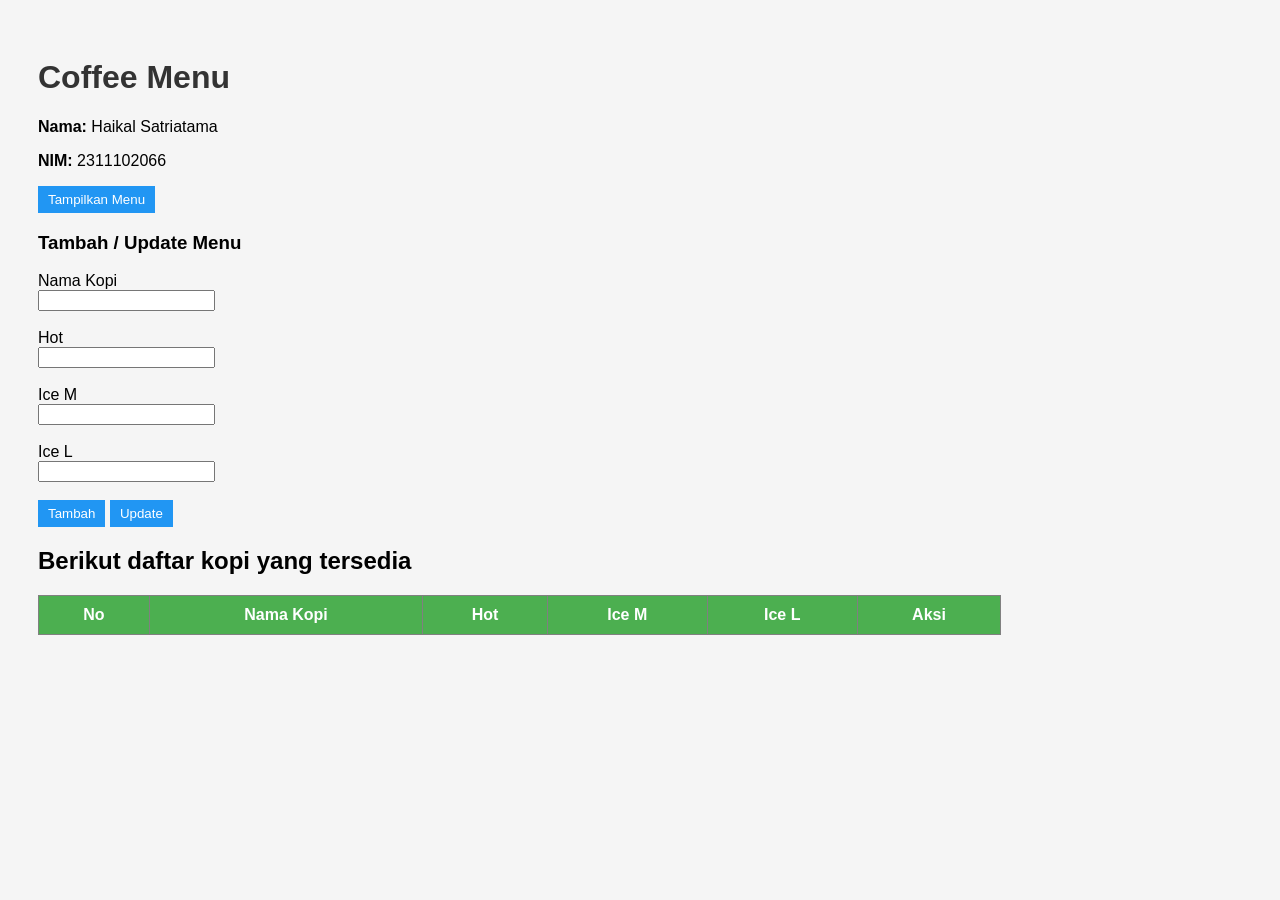
<file: Tutorial_AJAX_2311102066_HaikalSatriatama/index.html>
<!DOCTYPE html>
<html>
<head>
<title>Menu Cafe</title>
<link rel="stylesheet" href="style.css">
</head>

<body>

<h1>Coffee Menu</h1>

<p><b>Nama:</b> Haikal Satriatama</p>
<p><b>NIM:</b> 2311102066</p>

<button onclick="loadMenu()">Tampilkan Menu</button>

<h3>Tambah / Update Menu</h3>

Nama Kopi<br>
<input type="text" id="nama"><br><br>

Hot<br>
<input type="text" id="hot"><br><br>

Ice M<br>
<input type="text" id="icem"><br><br>

Ice L<br>
<input type="text" id="icel"><br><br>

<button onclick="tambahMenu()">Tambah</button>
<button onclick="updateMenu()">Update</button>

<h2>Berikut daftar kopi yang tersedia</h2>

<table border="1">
<thead>
<tr>
<th>No</th>
<th>Nama Kopi</th>
<th>Hot</th>
<th>Ice M</th>
<th>Ice L</th>
<th>Aksi</th>
</tr>
</thead>

<tbody id="dataMenu">
</tbody>

</table>

<script src="script.js"></script>

</body>
</html>
</file>
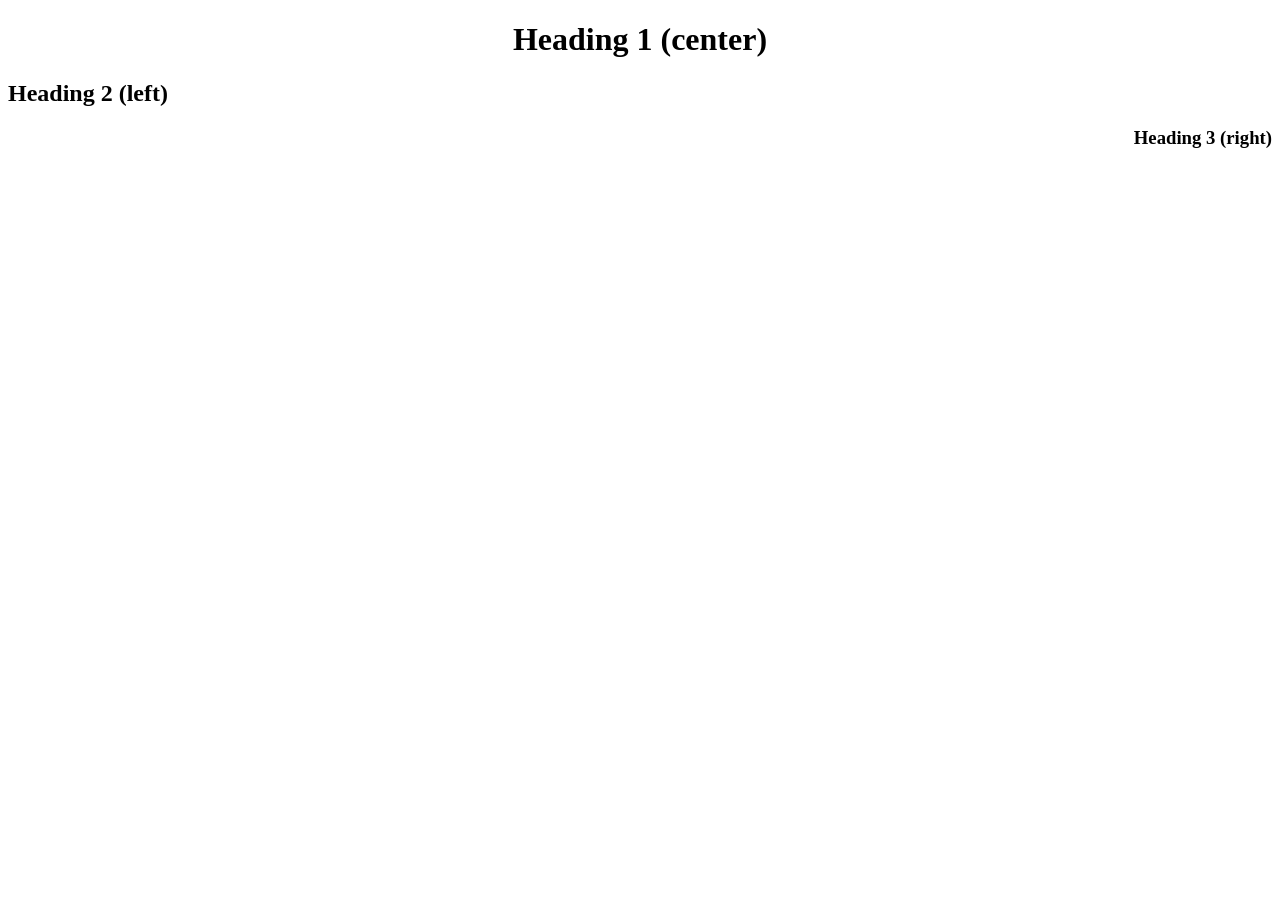
<file: Modul -  4/alligment.html>
<!DOCTYPE html>
<html lang="id">
<head>
  <meta charset="UTF-8">
  <title>Latihan Heading Alignment</title>
  <style>
    h1 {
      text-align: center;
    }
    h2 {
      text-align: left;
    }
    h3 {
      text-align: right;
    }
  </style>
</head>
<body>

  <h1>Heading 1 (center)</h1>
  <h2>Heading 2 (left)</h2>
  <h3>Heading 3 (right)</h3>

</body>
</html>
</file>
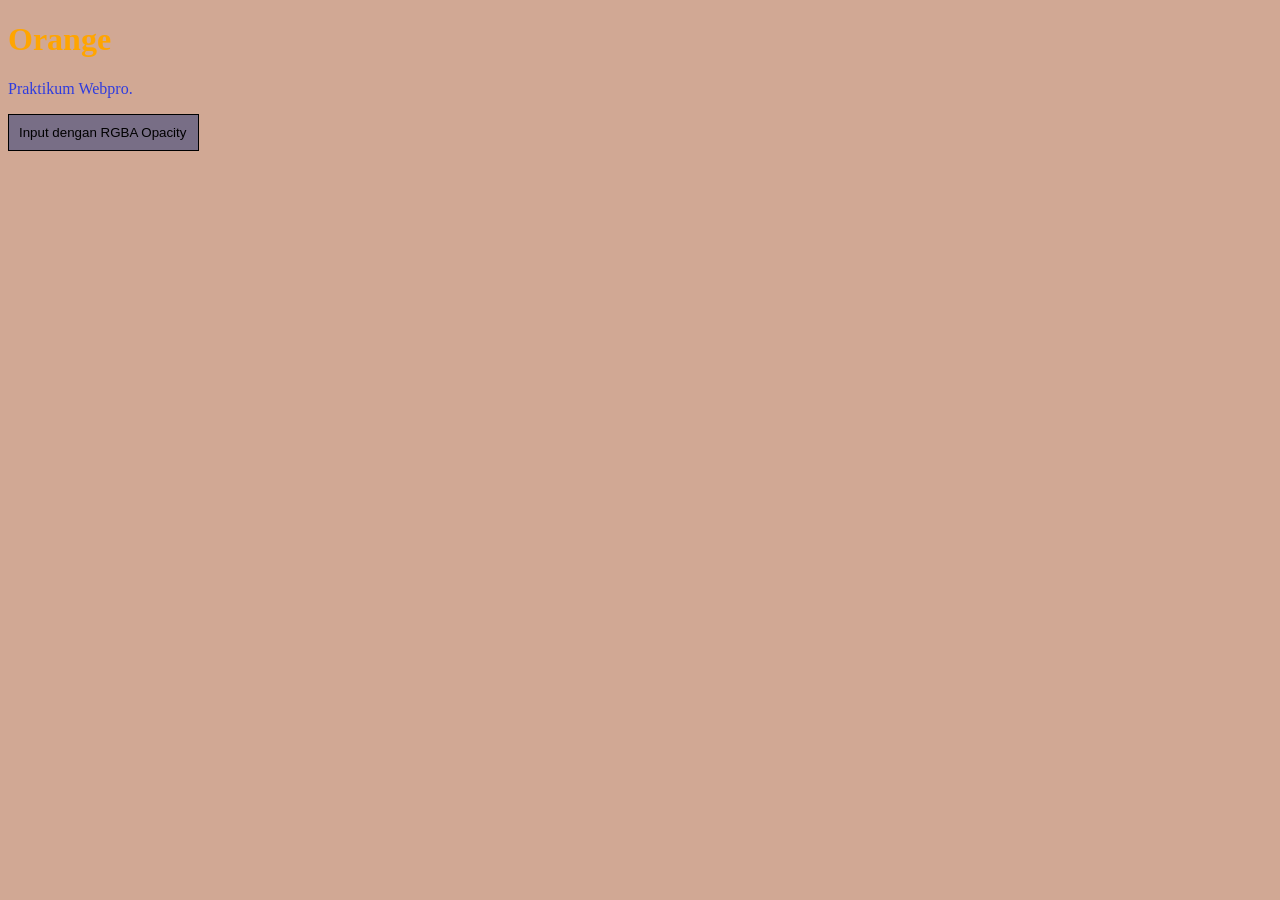
<file: Modul -  4/colors.html>
<!DOCTYPE html>
<html lang="id">
<head>
  <meta charset="UTF-8">
  <style>
    body {
      background-color: hsl(20, 40%, 70%);
      color: orange;
    }
    #teks {
      color: #2F3CDF;
    }
    input.text-field {
      background-color: rgba(32, 55, 122, 0.5);
      border: 1px solid #000;
      padding: 10px;
    }
  </style>
</head>
<body>

  <h1>Orange</h1>
  
  <p id="teks">Praktikum Webpro.</p>

  <input type="text" class="text-field" value="Input dengan RGBA Opacity">

</body>
</html>
</file>
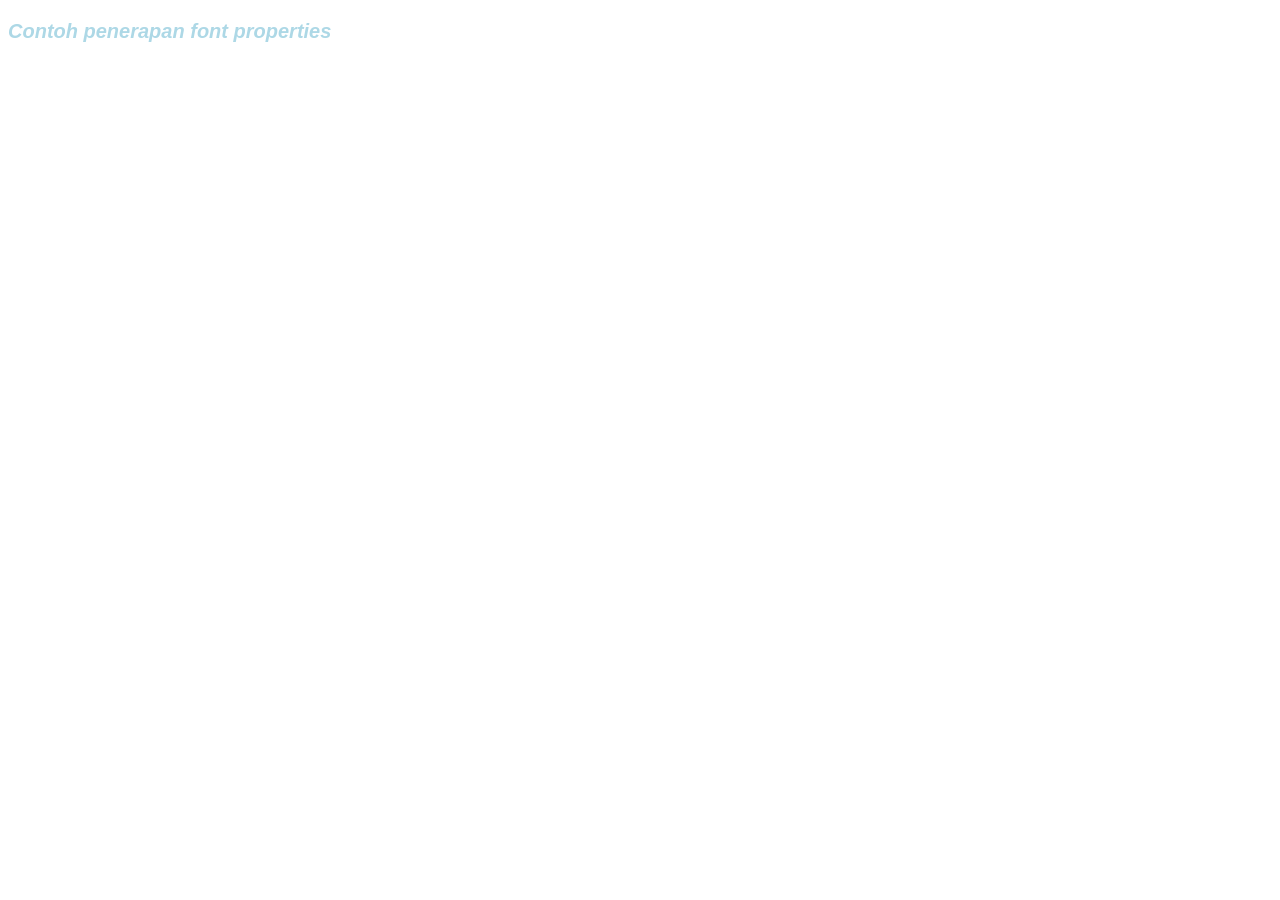
<file: Modul -  4/font.html>
<!DOCTYPE html>
<html>
<head>
<style>
p.example {
   font-family: Arial;
   font-size: 20px;
   color: lightblue;
   font-style: italic;
   font-weight: bold;
}
</style>
</head>

<body>

<p class="example">Contoh penerapan font properties
    
</p>

</body>
</html>
</file>
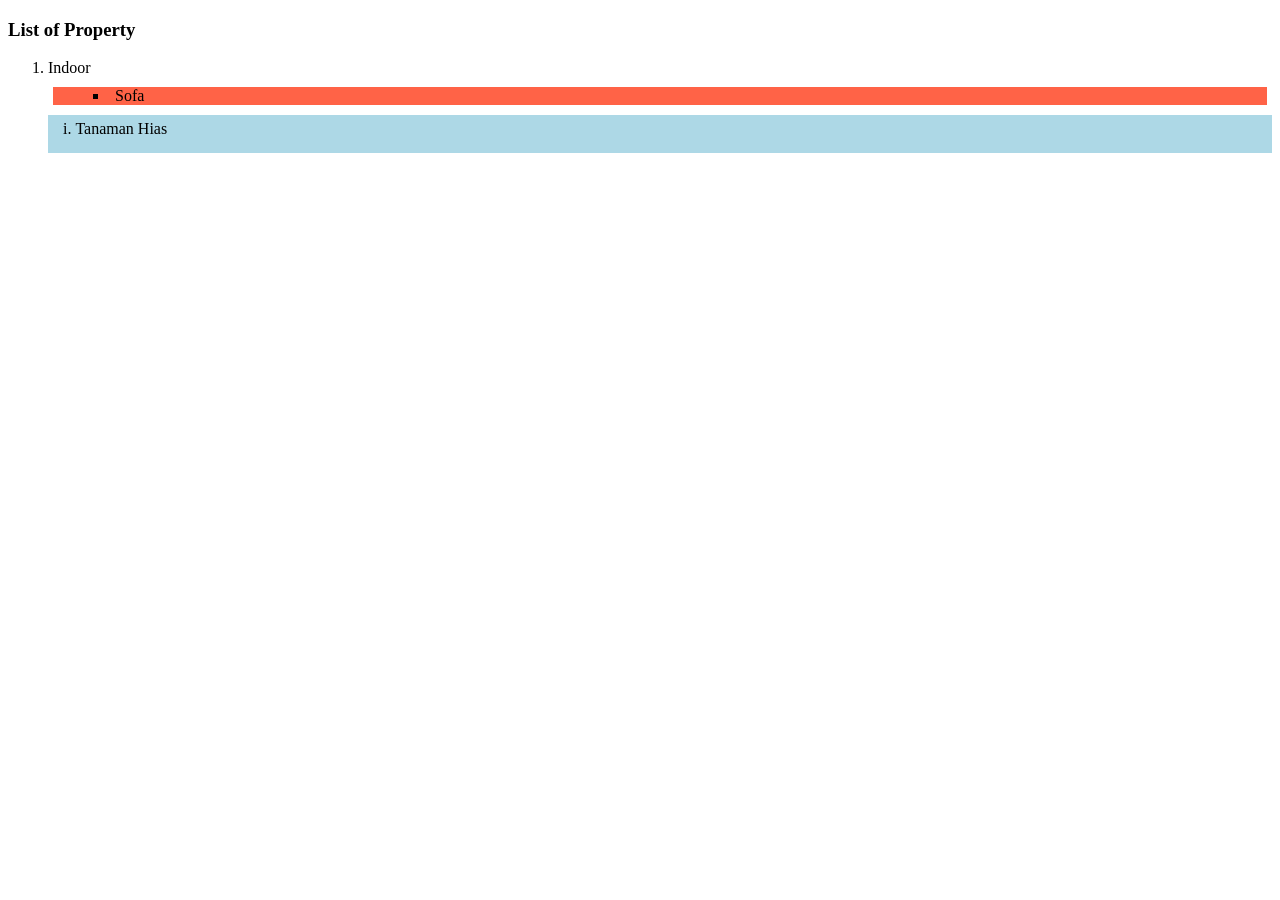
<file: Modul -  4/list.html>
<!DOCTYPE html>
<html lang="id">
<head>
  <meta charset="UTF-8">
  <style>
    ul.listsatu {
      background-color: tomato;
      margin: 10px 5px 10px 5px;
      list-style-type: square;
      list-style-position: inside;
    }
    ol.listdua {
      background-color: lightblue;
      list-style-type: lower-roman;
      padding: 5px 5px 15px 15px;
      list-style-position: inside;
    }
  </style>
</head>
<body>

  <h3>List of Property</h3>
  <ol type="1">
    <li>Indoor
      <ul class="listsatu">
        <li>Sofa</li>
      </ul>
      <ol class="listdua">
        <li>Tanaman Hias</li>
      </ol>
    </li>
  </ol>

</body>
</html>
</file>
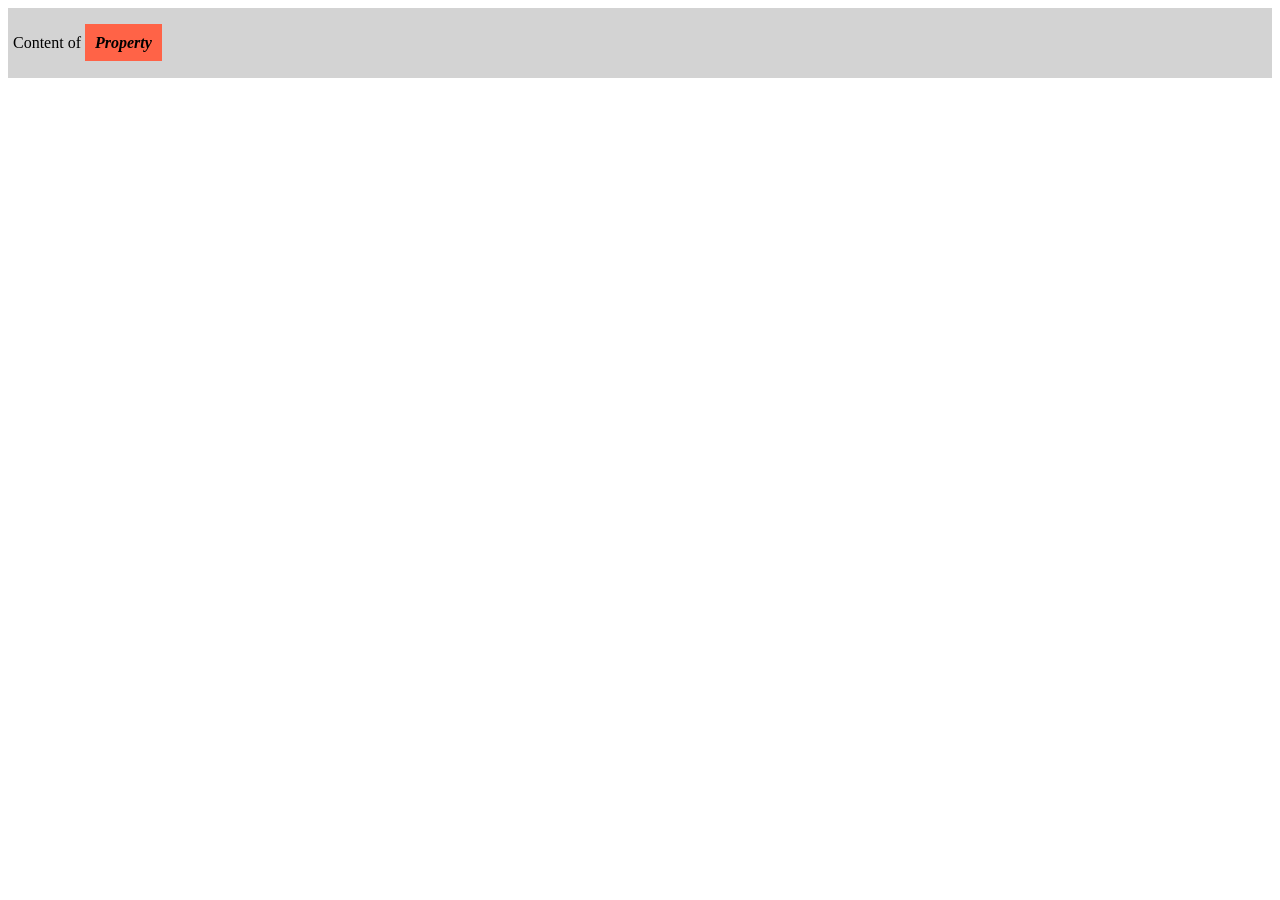
<file: Modul -  4/span_div.html>
<!DOCTYPE html>
<html lang="id">
<head>
  <meta charset="UTF-8">
  <title>Latihan Span dan Div</title>
  <style>
    .section1 {
      background-color: lightgrey;
      padding: 10px 5px;
    }
    .mark {
      background-color: tomato;
      font-style: italic;
      font-weight: bold;
      padding: 10px;
    }
  </style>
</head>
<body>

  <div class="section1">
    <p>Content of <span class="mark">Property</span></p>
  </div>

</body>
</html>
</file>
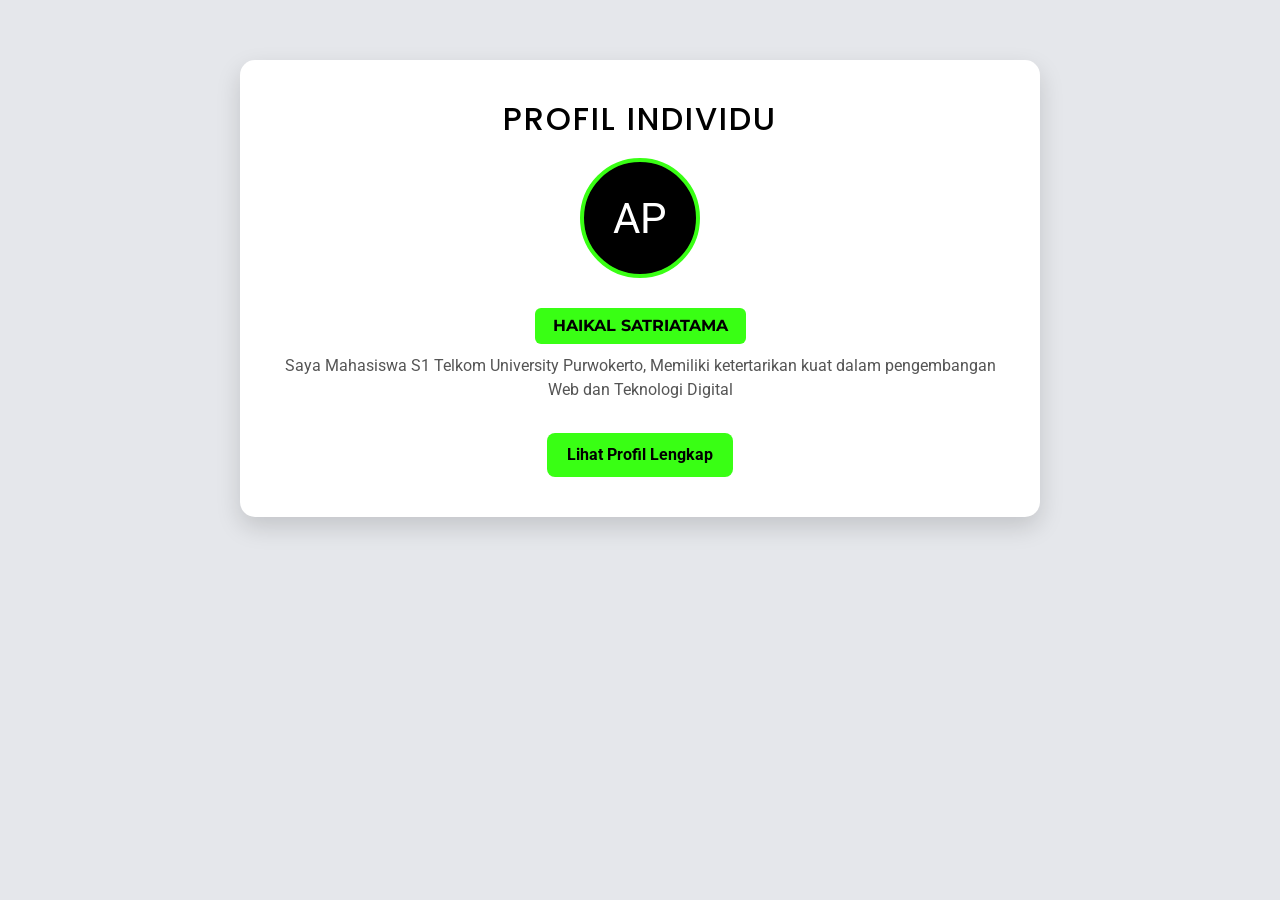
<file: Modul -  4/tugas 2.html>
<!DOCTYPE html>
<html lang="id">
<head>
<meta charset="UTF-8">
<meta name="viewport" content="width=device-width, initial-scale=1">

<title>Profil Individu</title>

<link href="https://cdn.jsdelivr.net/npm/bootstrap@5.3.2/dist/css/bootstrap.min.css" rel="stylesheet">

<!-- Google Fonts -->
<link href="https://fonts.googleapis.com/css2?family=Poppins:wght@600&family=Roboto&family=Montserrat:wght@600&display=swap" rel="stylesheet">

<style>

body{
background:#e5e7eb;
font-family:'Roboto',sans-serif;
color:black;
}

.card-profile{
max-width:800px;
margin:60px auto;
background:white;
padding:40px;
border-radius:15px;
box-shadow:0 10px 25px rgba(0,0,0,0.15);
text-align:center;
}

h2{
font-family:'Poppins',sans-serif;
letter-spacing:2px;
}

.avatar{
width:120px;
height:120px;
border-radius:50%;
background:black;
color:white;
display:flex;
align-items:center;
justify-content:center;
font-size:42px;
margin:20px auto;
border:4px solid #39FF14;
}

.name{
display:inline-block;
background:#39FF14;
color:black;
padding:6px 18px;
border-radius:6px;
font-family:'Montserrat',sans-serif;
font-weight:bold;
margin-top:10px;
}

.desc{
color:#555;
margin-top:10px;
}

.btn-profile{
background:#39FF14;
border:none;
padding:10px 20px;
color:black;
border-radius:8px;
margin-top:15px;
font-weight:bold;
}

.btn-profile:hover{
background:#2be40f;
}

.section-title{
text-align:left;
margin-top:35px;
font-weight:bold;
border-bottom:2px solid #39FF14;
padding-bottom:6px;
font-family:'Poppins',sans-serif;
}

.info-table td{
padding:12px;
border-bottom:1px solid #ddd;
}

.info-table td:first-child{
width:220px;
font-weight:bold;
color:black;
}

</style>

</head>

<body>

<div class="card-profile">

<h2>PROFIL INDIVIDU</h2>

<div class="avatar">AP</div>

<div class="name">HAIKAL SATRIATAMA</div>

<p class="desc">
Saya Mahasiswa S1 Telkom University Purwokerto, Memiliki ketertarikan kuat dalam pengembangan Web dan Teknologi Digital 
</p>

<button class="btn-profile"
data-bs-toggle="collapse"
data-bs-target="#profilLengkap">
Lihat Profil Lengkap
</button>

<div class="collapse" id="profilLengkap">

<h5 class="section-title">Informasi Personal & Teknis</h5>

<table class="table info-table mt-3">

<tr>
<td>Asal Kota</td>
<td>Purworejo, Jawa Tengah</td>
</tr>

<tr>
<td>Fokus Pengembangan</td>
<td>
Web Dev: HTML, CSS, Javascript<br>
Mobile Dev: Flutter
</td>
</tr>

<tr>
<td>Hobi & Aktivitas</td>
<td>Bermain game, Mendengarkan musik, Bermain bola</td>
</tr>

<tr>
<td>Projek Unggulan</td>
<td>
Project membuat web Coffee shop<br>
Project penjualan tiket hotel secara online<br>
Project penjualan tiket konser
</td>
</tr>

<tr>
<td>Sertifikasi</td>
<td></td>
</tr>

</table>

</div>

</div>

<script src="https://cdn.jsdelivr.net/npm/bootstrap@5.3.2/dist/js/bootstrap.bundle.min.js"></script>

</body>
</html>
</file>
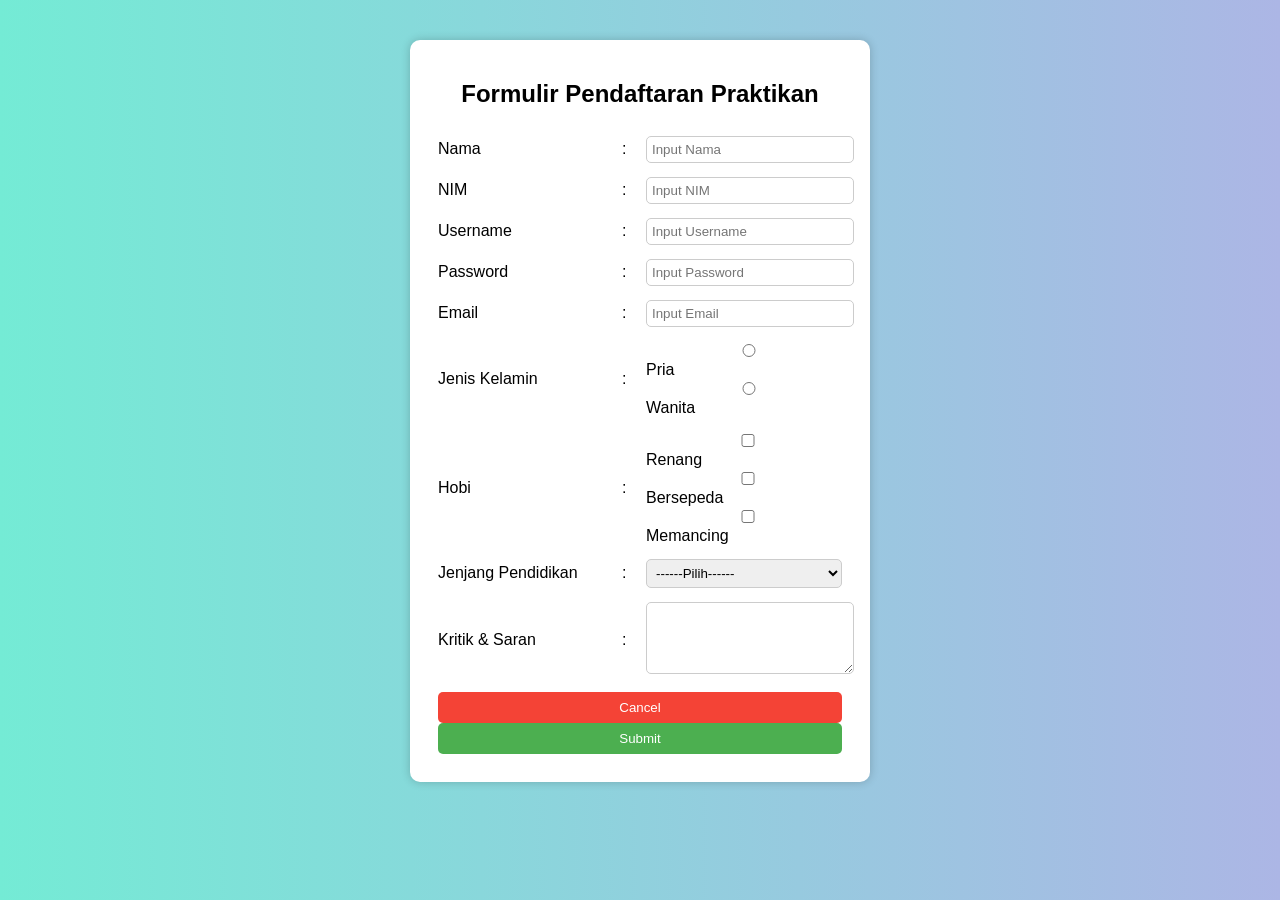
<file: Modul -  4/tugas.html>
<!DOCTYPE html>
<html lang="id">
<head>
<meta charset="UTF-8">
<meta name="viewport" content="width=device-width, initial-scale=1.0">
<title>Formulir Pendaftaran Praktikan</title>

<style>
body{
    background: linear-gradient(to right, #74ebd5, #ACB6E5);
    font-family: Arial, Helvetica, sans-serif;
}

.container{
    width: 420px;
    margin: 40px auto;
    background: white;
    padding: 20px;
    border-radius: 10px;
    box-shadow: 0px 0px 10px rgba(0,0,0,0.2);
}

h2{
    text-align: center;
    margin-bottom: 20px;
}

table{
    width: 100%;
}

td{
    padding: 6px;
}

.label{
    width: 170px;
}

.titik{
    width: 10px;
}

input, select, textarea{
    width: 100%;
    padding: 5px;
    border-radius: 5px;
    border: 1px solid #ccc;
}

.btn-submit{
    background-color: #4CAF50;
    color: white;
    border: none;
    padding: 8px 15px;
    border-radius: 5px;
    cursor: pointer;
}

.btn-cancel{
    background-color: #f44336;
    color: white;
    border: none;
    padding: 8px 15px;
    border-radius: 5px;
    cursor: pointer;
}

.btn-submit:hover{
    background-color: #45a049;
}

.btn-cancel:hover{
    background-color: #d32f2f;
}
</style>

</head>
<body>

<div class="container">

<h2>Formulir Pendaftaran Praktikan</h2>

<form>
<table>

<tr>
<td class="label">Nama</td>
<td class="titik">:</td>
<td><input type="text" placeholder="Input Nama"></td>
</tr>

<tr>
<td class="label">NIM</td>
<td class="titik">:</td>
<td><input type="text" placeholder="Input NIM"></td>
</tr>

<tr>
<td class="label">Username</td>
<td class="titik">:</td>
<td><input type="text" placeholder="Input Username"></td>
</tr>

<tr>
<td class="label">Password</td>
<td class="titik">:</td>
<td><input type="password" placeholder="Input Password"></td>
</tr>

<tr>
<td class="label">Email</td>
<td class="titik">:</td>
<td><input type="email" placeholder="Input Email"></td>
</tr>

<tr>
<td class="label">Jenis Kelamin</td>
<td class="titik">:</td>
<td>
<input type="radio" name="jk"> Pria
<input type="radio" name="jk"> Wanita
</td>
</tr>

<tr>
<td class="label">Hobi</td>
<td class="titik">:</td>
<td>
<input type="checkbox"> Renang<br>
<input type="checkbox"> Bersepeda<br>
<input type="checkbox"> Memancing
</td>
</tr>

<tr>
<td class="label">Jenjang Pendidikan</td>
<td class="titik">:</td>
<td>
<select>
<option>------Pilih------</option>
<option>D3</option>
<option>S1</option>
<option>S2</option>
<option>S3</option>
</select>
</td>
</tr>

<tr>
<td class="label">Kritik & Saran</td>
<td class="titik">:</td>
<td><textarea rows="4"></textarea></td>
</tr>

<tr>
<td colspan="3" align="right">
<input type="reset" value="Cancel" class="btn-cancel">
<input type="submit" value="Submit" class="btn-submit">
</td>
</tr>

</table>
</form>

</div>

</body>
</html>
</file>
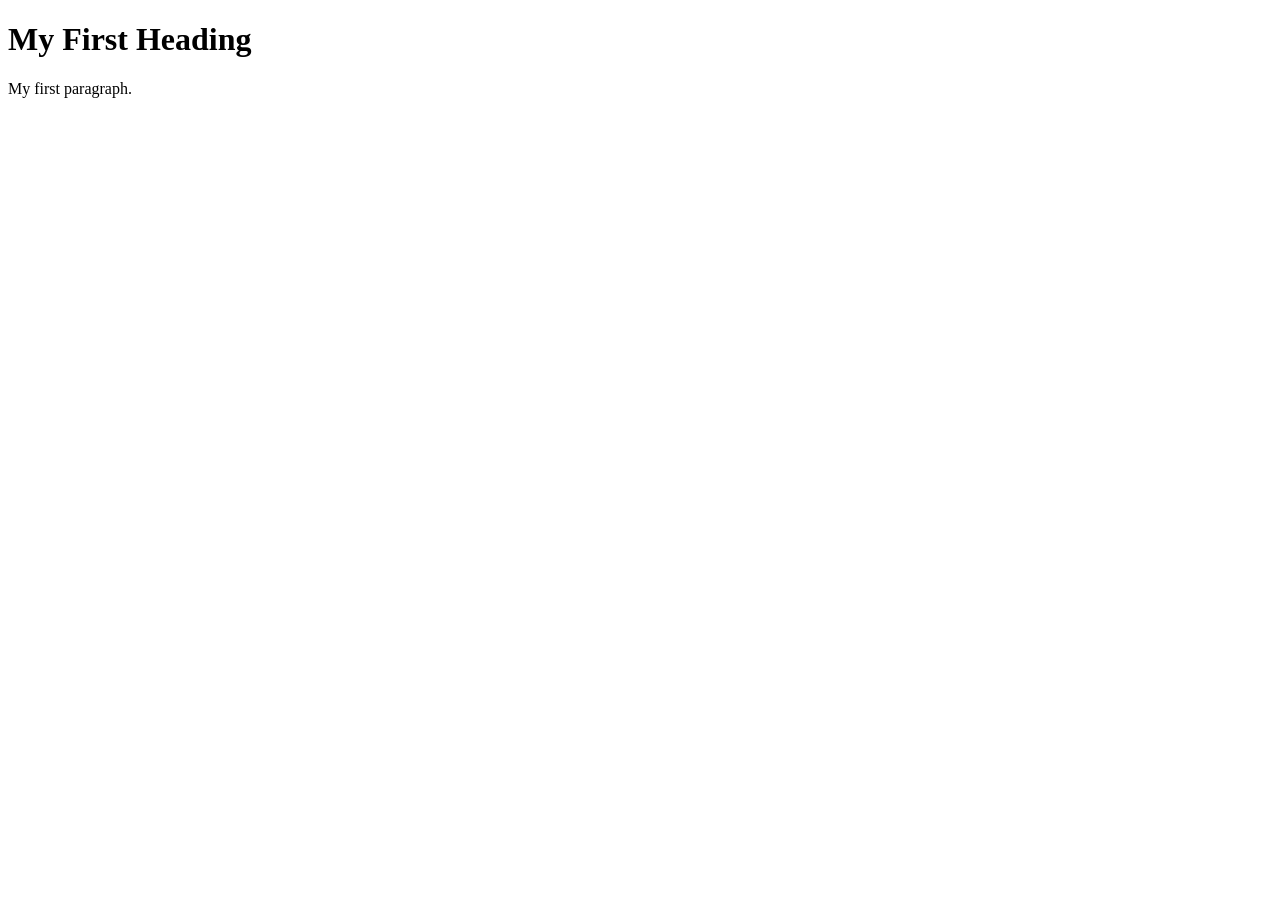
<file: Modul2-3/elemen.html>
<!DOCTYPE html>
<html>
<head>
    <title>Page Title</title>
    <!-- Contoh elemen berisi tag lain -->
</head>
<body>
    <h1>My First Heading</h1>
    <!-- Contoh Elemen berisi Teks -->
    <p>My first paragraph.</p>
</body>
</html>
</file>
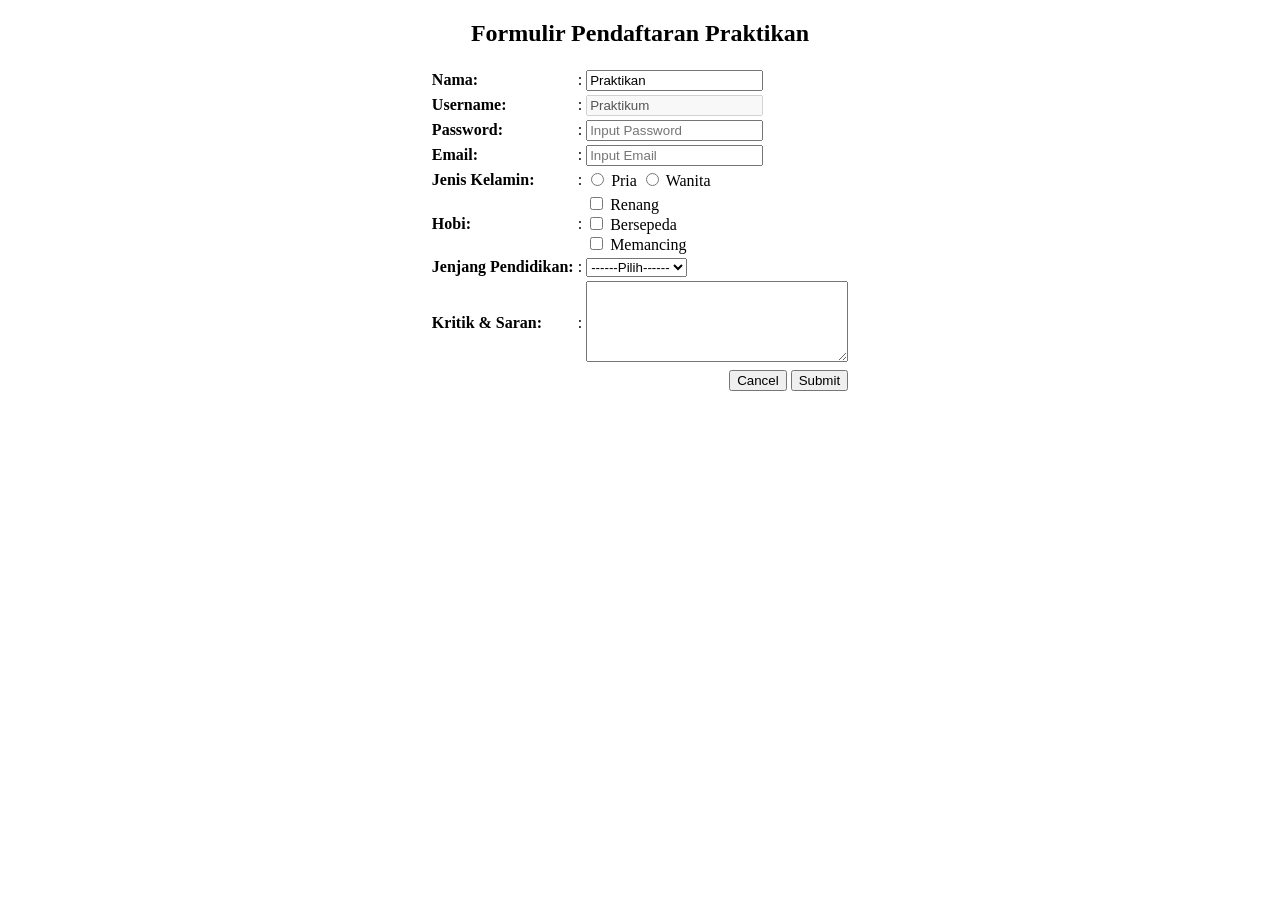
<file: Modul2-3/form.html>
<!DOCTYPE html>
<html lang="id">
<head>
    <meta charset="UTF-8">
    <meta name="viewport" content="width=device-width, initial-scale=1.0">
    <title>Formulir Pendaftaran Praktikan</title>
</head>
<body>

<center>
    <h2>Formulir Pendaftaran Praktikan</h2>

    <form action="#" method="POST">
        <table>

            <tr>
                <td><label for="nama_id"><b>Nama:</b></label></td>
                <td>:</td>
                <td>
                    <input type="text" name="nama_input" id="nama_id" 
                    placeholder="Input Nama" value="Praktikan" readonly>
                </td>
            </tr>

            <tr>
                <td><label for="uname_id"><b>Username:</b></label></td>
                <td>:</td>
                <td>
                    <input type="text" name="uname_input" id="uname_id" 
                    placeholder="Input Username" value="Praktikum" disabled>
                </td>
            </tr>

            <tr>
                <td><label for="password_id"><b>Password:</b></label></td>
                <td>:</td>
                <td>
                    <input type="password" name="password_input" 
                    id="password_id" placeholder="Input Password">
                </td>
            </tr>

            <tr>
                <td><label for="email_id"><b>Email:</b></label></td>
                <td>:</td>
                <td>
                    <input type="email" name="email_input" 
                    id="email_id" placeholder="Input Email">
                </td>
            </tr>

            <tr>
                <td><b>Jenis Kelamin:</b></td>
                <td>:</td>
                <td>
                    <input type="radio" name="jk_input" id="pria" value="Pria">
                    <label for="pria">Pria</label>

                    <input type="radio" name="jk_input" id="wanita" value="Wanita">
                    <label for="wanita">Wanita</label>
                </td>
            </tr>

            <tr>
                <td><b>Hobi:</b></td>
                <td>:</td>
                <td>
                    <input type="checkbox" name="hobi_input" id="renang" value="Renang">
                    <label for="renang">Renang</label><br>

                    <input type="checkbox" name="hobi_input" id="bersepeda" value="Bersepeda">
                    <label for="bersepeda">Bersepeda</label><br>

                    <input type="checkbox" name="hobi_input" id="memancing" value="Memancing">
                    <label for="memancing">Memancing</label>
                </td>
            </tr>

            <tr>
                <td><label for="jp_id"><b>Jenjang Pendidikan:</b></label></td>
                <td>:</td>
                <td>
                    <select name="jp_input" id="jp_id">
                        <option value="" selected>------Pilih------</option>
                        <option value="D3">Tamat D3</option>
                        <option value="S1">Tamat S1</option>
                        <option value="S2">Tamat S2</option>
                        <option value="S3">Tamat S3</option>
                    </select>
                </td>
            </tr>

            <tr>
                <td><label for="kritik_saran"><b>Kritik & Saran:</b></label></td>
                <td>:</td>
                <td>
                    <textarea id="kritik_saran" name="kritik_saran" rows="5" cols="30"></textarea>
                </td>
            </tr>

            <tr>
                <td colspan="3" align="right">
                    <input type="button" value="Cancel" class="btn-cancel">
                    <input type="submit" value="Submit" class="btn-submit">
                </td>
            </tr>

        </table>
    </form>

</center>

</body>
</html>
</file>
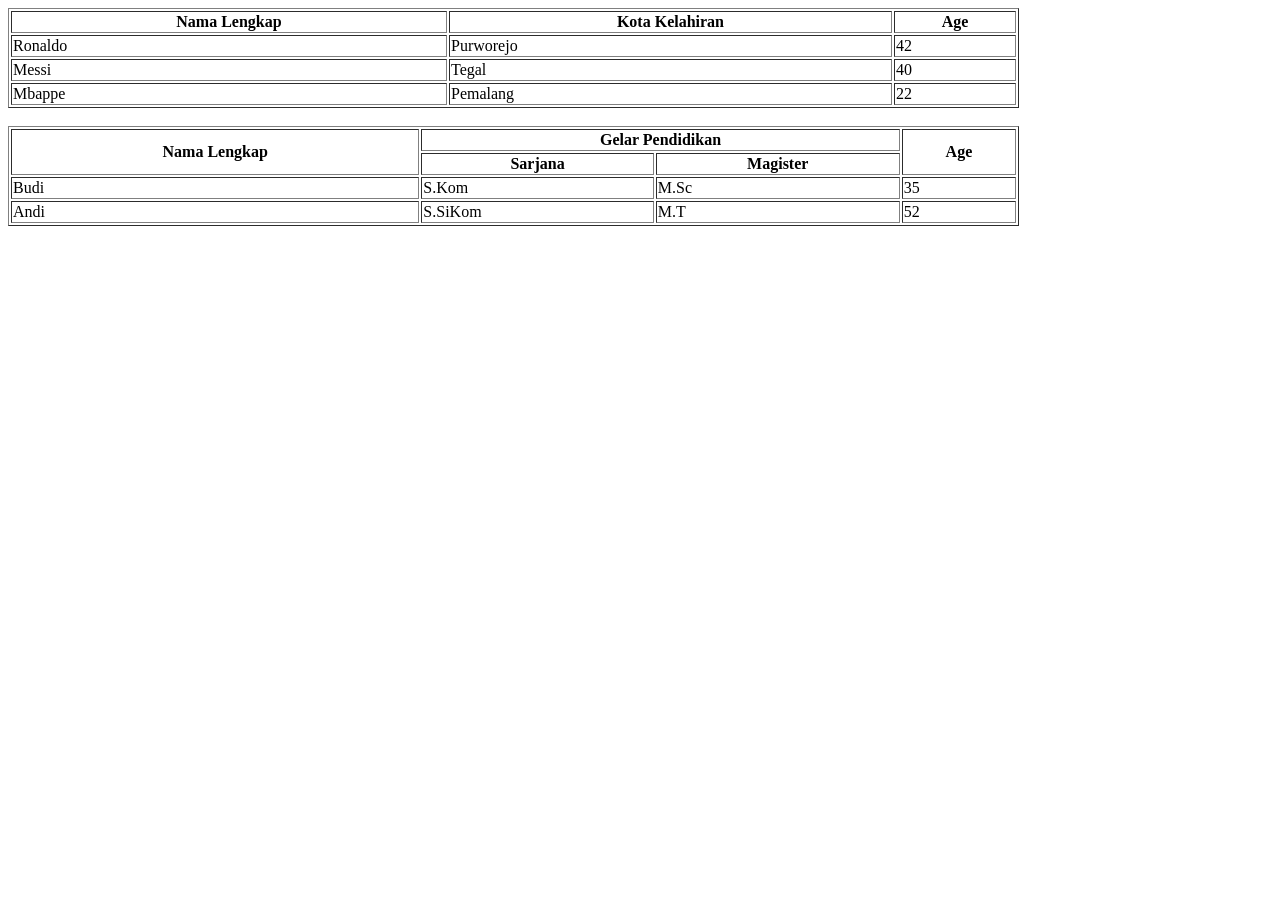
<file: Modul2-3/tabel.html>
<!DOCTYPE html>
<html>
<head>
    <title>Contoh Tabel HTML</title>
</head>
<body>

<table width="80%" height="50%" border="1">
  <tr>
    <th>Nama Lengkap</th>
    <th>Kota Kelahiran</th>
    <th>Age</th>
  </tr>
  <tr>
    <td>Ronaldo</td>
    <td>Purworejo</td>
    <td>42</td>
  </tr>
  <tr>
    <td>Messi</td>
    <td>Tegal</td>
    <td>40</td>
  </tr>
  <tr>
    <td>Mbappe</td>
    <td>Pemalang</td>
    <td>22</td>
  </tr>
</table>

<br>

<table width="80%" height="50%" border="1">
  <tr>
    <th rowspan="2">Nama Lengkap</th>
    <th colspan="2">Gelar Pendidikan</th>
    <th rowspan="2">Age</th>
  </tr>
  <tr>
    <th>Sarjana</th>
    <th>Magister</th>
  </tr>
  <tr>
    <td>Budi</td>
    <td>S.Kom</td>
    <td>M.Sc</td>
    <td>35</td>
  </tr>
  <tr>
    <td>Andi</td>
    <td>S.SiKom</td>
    <td>M.T</td>
    <td>52</td>
  </tr>
</table>

</body>
</html>
</file>
<file: Tutorial_AJAX_2311102066_HaikalSatriatama/style.css>
body{
font-family: Arial;
background:#f5f5f5;
padding:30px;
}

h1{
color:#333;
}

table{
border-collapse:collapse;
width:80%;
background:white;
}

th{
background:#4CAF50;
color:white;
padding:10px;
}

td{
padding:8px;
text-align:center;
}

button{
padding:6px 10px;
background:#2196F3;
color:white;
border:none;
cursor:pointer;
}

button:hover{
background:#0b7dda;
}
</file>
